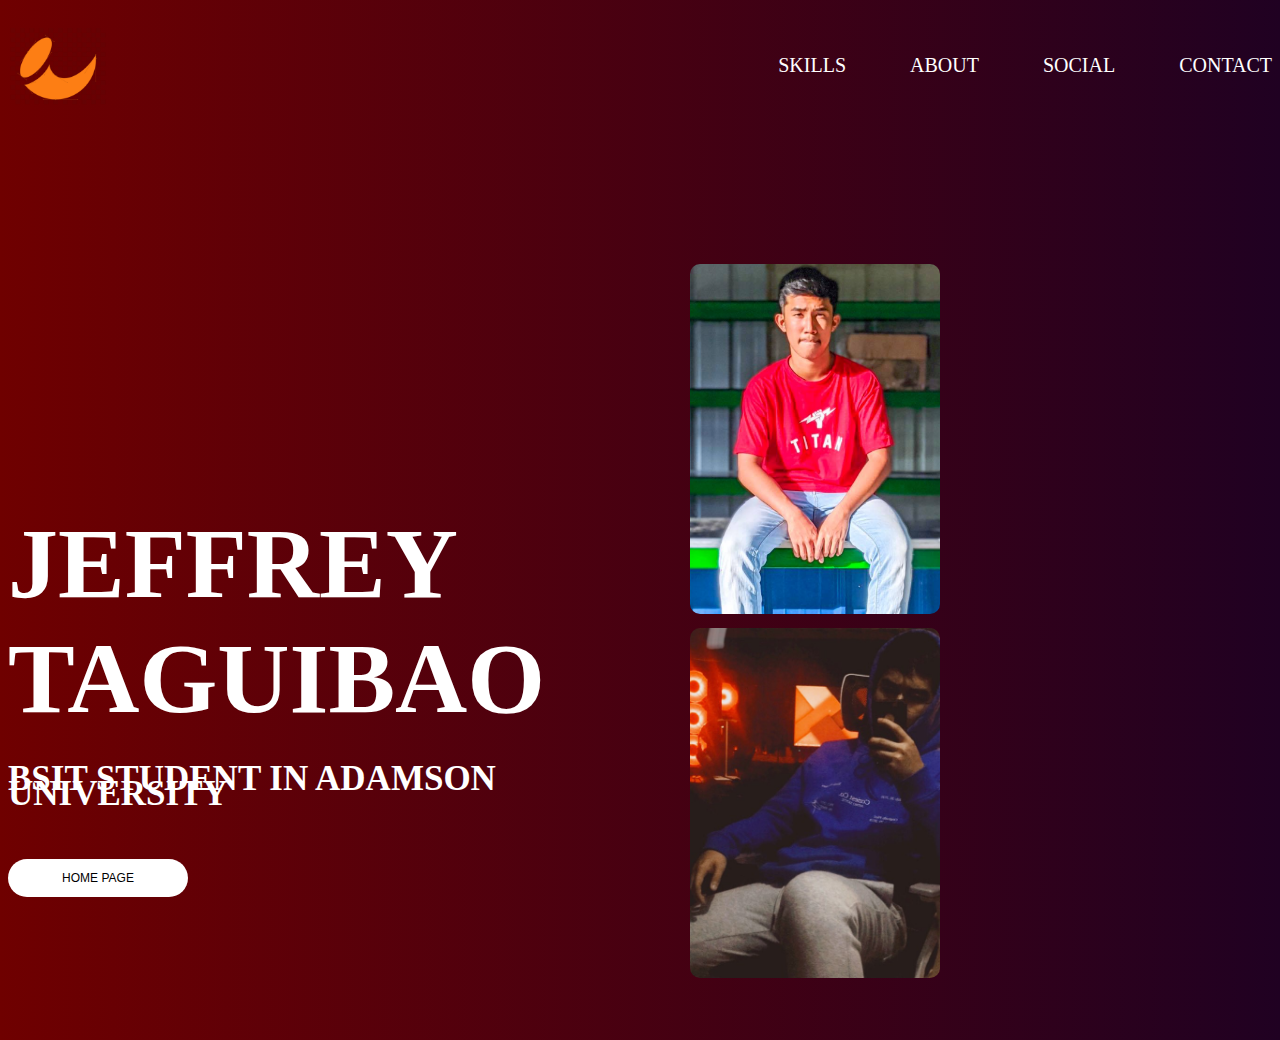
<file: index.html>
<!DOCTYPE html>
<html>
<head>
	
	<meta name="viewport" content="width=device-width, initial-scale=1">
	<link rel="stylesheet" type="text/css" href="style.css">
	<title>HOME</title>
</head>
<body><br>

	<div class="container">
		<div class="navbar">
			<img src="images/download.png" class="logo">
			<nav>
				<ul>
					<li><a href="skills.html">SKILLS</a></li>
					<li><a href="about.html">ABOUT</a></li>
					<li><a href="social.html">SOCIAL</a></li>
					<li><a href="files contact.html">CONTACT</a></li>

				</ul>
			</nav>
			
		</div>
		<br>
		<br>
		<br>
		<br>
		<br>
		<br>
		<br>
		<br>
		<br>
		<br>
		<br>
		<div class="row">
			<div class="col">
				<h1>JEFFREY TAGUIBAO<br>
				<p>BSIT STUDENT IN ADAMSON UNIVERSITY</p></h1>
				<button type="button">HOME PAGE</button>
			</div>
			<div class="col">
				
				<div class="card card3">
					<h5></h5>
					<p> </p>
				</div>
				<div class="card card4">
					<h5></h5>
					<p></p>
				</div>
		</div>
	</div>
</body>
</html>
</file>
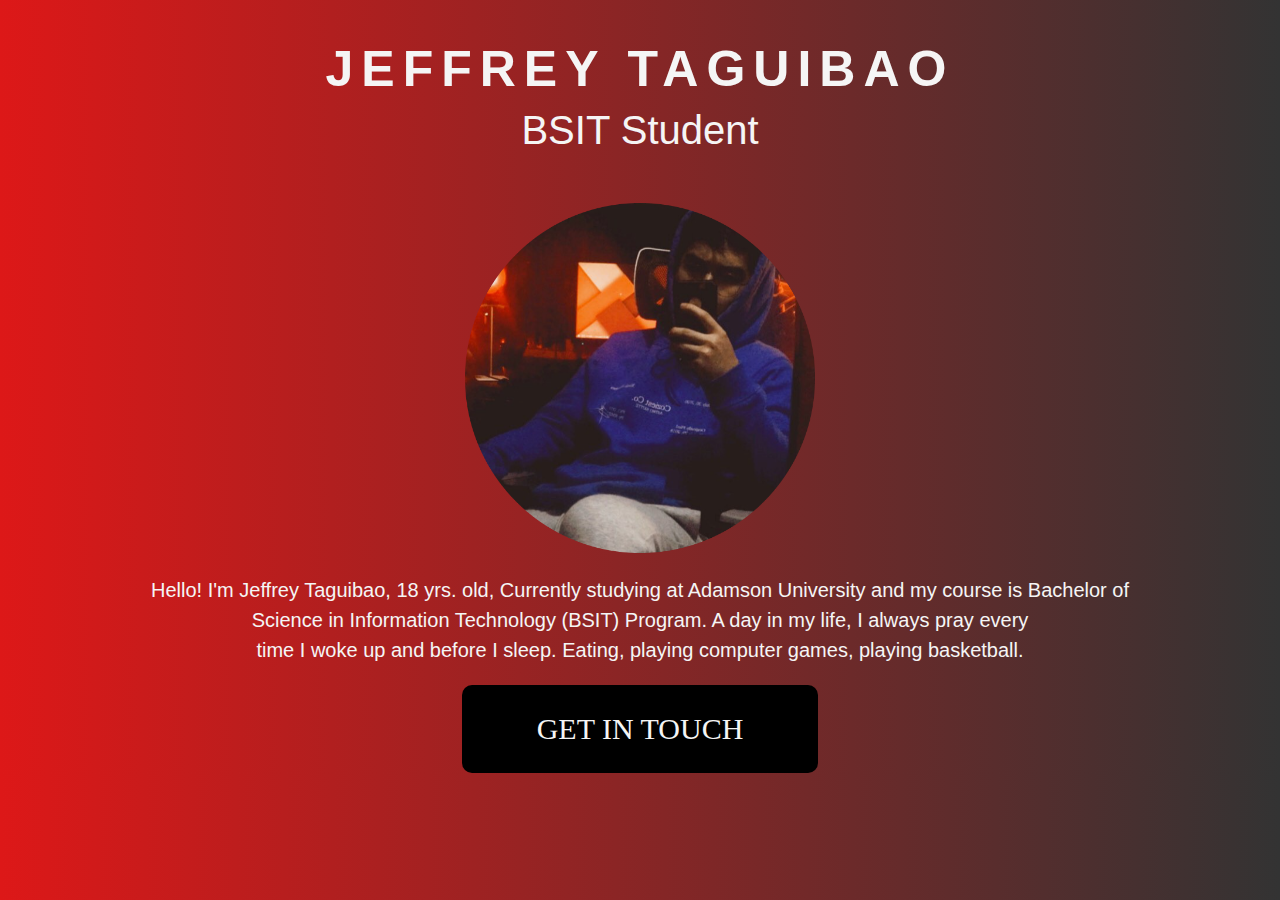
<file: about.html>
<!DOCTYPE html>
<html>
<head>
	<meta charset="utf-8">
	<meta name="viewport" content="width=device-width, initial-scale=1">
	<title> ABOUT ME PAGE </title>
	<link rel="stylesheet" type="text/css" href="style about.css">
</head>
<body>
	<div class="container">
		<h1>JEFFREY TAGUIBAO</h1>
		<h2>BSIT Student</h2>
		<div class="image">
			<img src="./images/jep bilog.png" alt="Photograph of me" width="350px" height="350px">
		</div>
		<p>Hello! I'm Jeffrey Taguibao, 18 yrs. old, Currently studying at Adamson University and my course is Bachelor of Science in Information Technology (BSIT) Program. A day in my life, I always pray every<br> time I woke up and before I sleep. Eating, playing computer games, playing basketball.</p>
		<a href="index.html" class="btn"> GET IN TOUCH</a>
	</div>
</body>
</html>
</file>
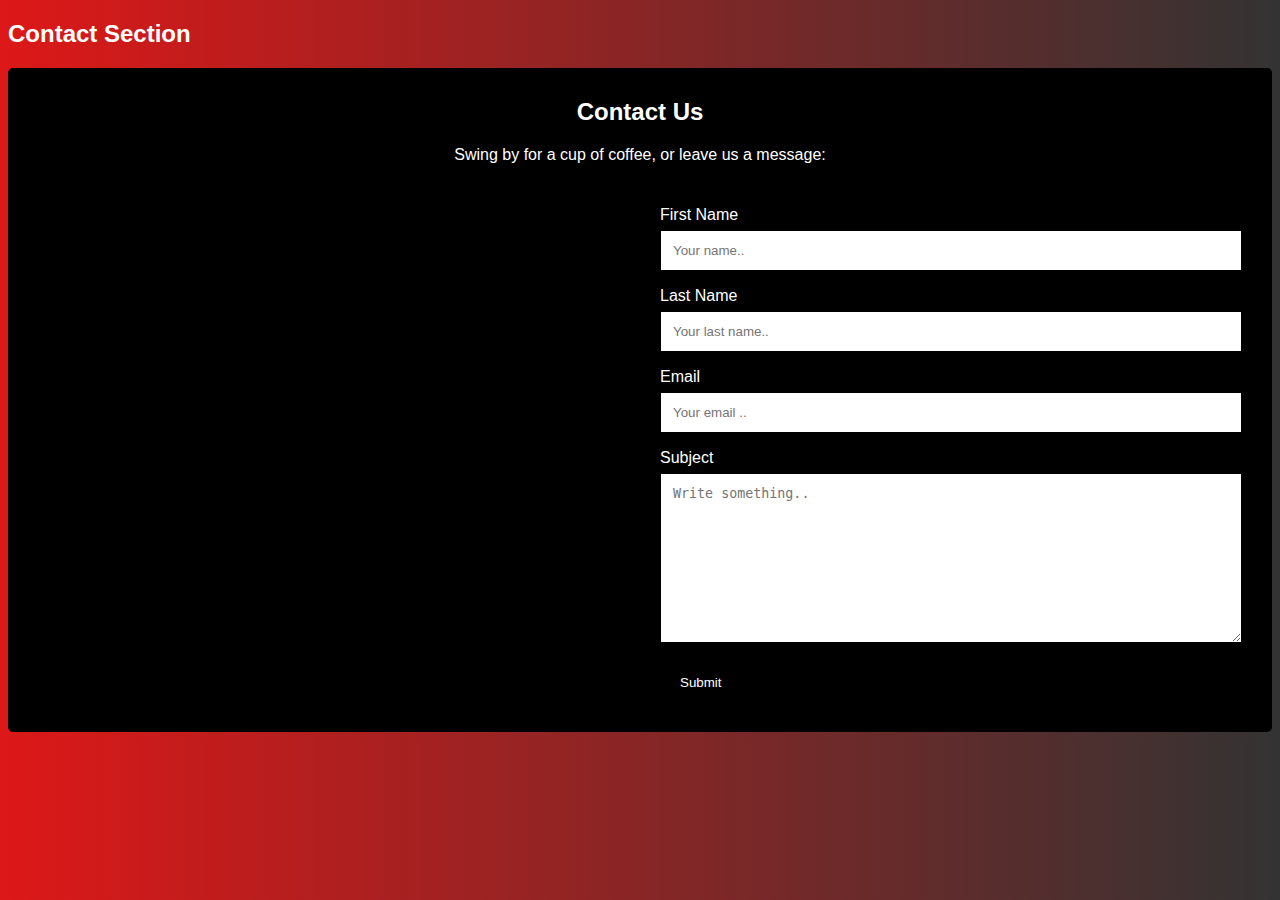
<file: files contact.html>
<!DOCTYPE html>
<html>
<head>
<meta name="viewport" content="width=device-width, initial-scale=1">
<style>
body {
  font-family: Arial, Helvetica, sans-serif;
  background-color: background: #333333;  /* fallback for old browsers */
background: -webkit-linear-gradient(to right, #dd1818, #333333);  /* Chrome 10-25, Safari 5.1-6 */
background: linear-gradient(to right, #dd1818, #333333); /* W3C, IE 10+/ Edge, Firefox 16+, Chrome 26+, Opera 12+, Safari 7+ */
;
}

* {
  box-sizing: border-box;
}

/* Style inputs */
input[type=text], select, textarea {
  width: 100%;
  padding: 12px;
  border: 1px solid black;
  margin-top: 6px;
  margin-bottom: 16px;
  resize: vertical;
}

input[type=submit] {
  background-color: black;
  color: white;
  padding: 12px 20px;
  border: none;
  cursor: pointer;
}

input[type=submit]:hover {
  background-color: black;
}

/* Style the container/contact section */
.container {
  border-radius: 5px;
  background-color: black;
  padding: 10px;
}

/* Create two columns that float next to eachother */
.column {
  float: left;
  width: 50%;
  margin-top: 6px;
  padding: 20px;
}

/* Clear floats after the columns */
.row:after {
  content: "";
  display: table;
  clear: both;
}

/* Responsive layout - when the screen is less than 600px wide, make the two columns stack on top of each other instead of next to each other */
@media screen and (max-width: 600px) {
  .column, input[type=submit] {
    width: 100%;
    margin-top: 0;
  }
}
h2, p, label {
  color: white;
  font-style: garamond;
}
</style>
</head>
<body>

<h2> Contact Section</h2>

<div class="container">
  <div style="text-align:center">
    <h2>Contact Us</h2>
    <p>Swing by for a cup of coffee, or leave us a message:</p>
  </div>
  <div class="row">
    <div class="column">
     
    </div>
    <div class="column">
      <form action="mailto:jeffrey.taguibao@adamson.edu.ph" method="post" encypte="text/plain">

        <label for="fname">First Name</label>
        <input type="text" id="fname" name="firstname" placeholder="Your name..">
        <label for="lname">Last Name</label>
        <input type="text" id="lname" name="lastname" placeholder="Your last name..">
        <label for="country">Email</label>
        <input type="text" id="lname" name="lastname" placeholder="Your email ..">
        <label for="subject">Subject</label>
        <textarea id="subject" name="subject" placeholder="Write something.." style="height:170px"></textarea>
        <input type="submit" value="Submit">
      </form>
    </div>
  </div>
</div>

</body>
</html>
</file>
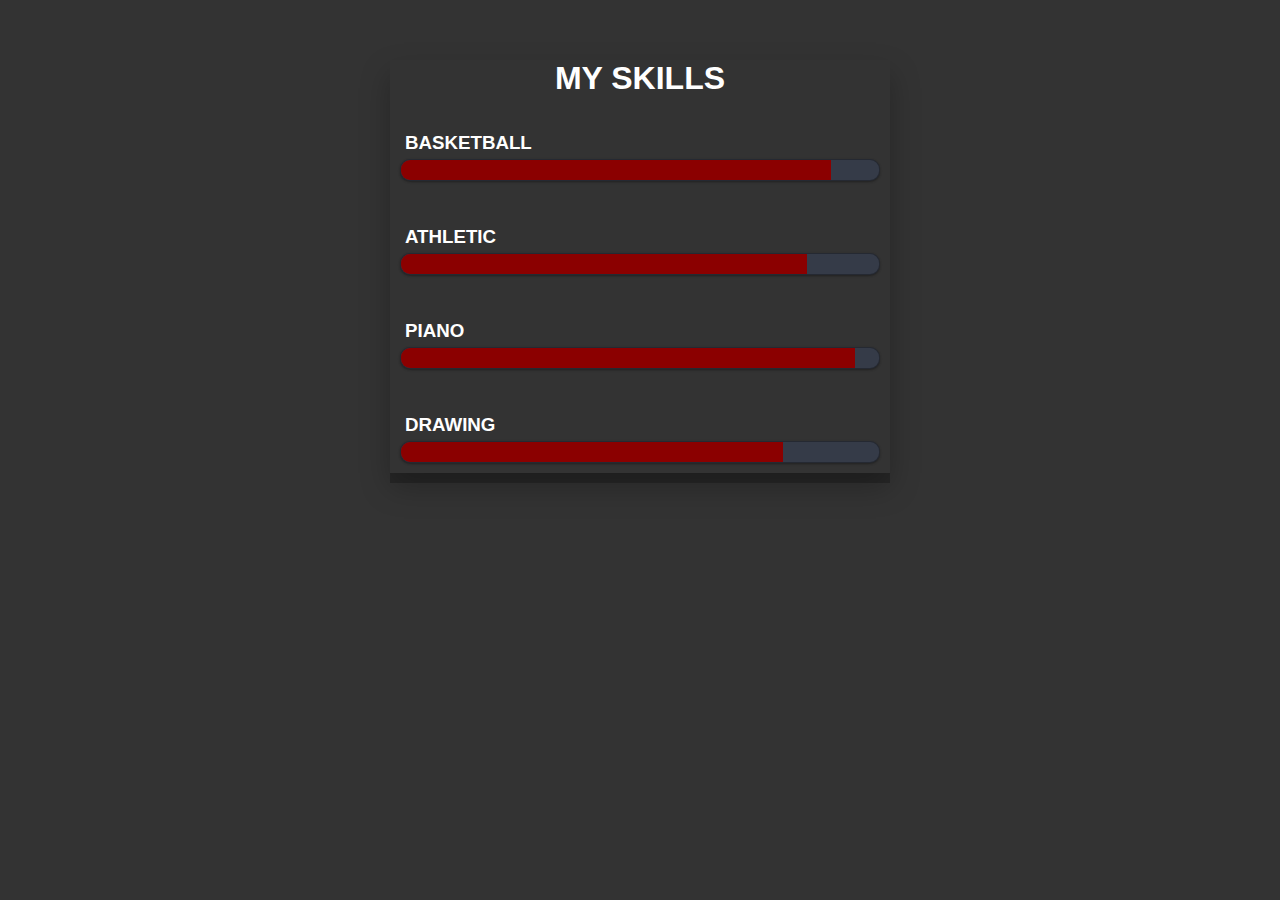
<file: skills.html>
<!DOCTYPE html>
<html>
<head>
	<meta charset="utf-8">
	<meta name="viewport" content="width=device-width, initial-scale=1">
	<title>SKILLS</title>
	<link rel="stylesheet" type="text/css" href="skills.css">
</head>
<body>
	<div class="skill">
		<h1>My skills</h1>	

		<li><h3>BASKETBALL</h3>
			<span class="bar"><span class="BASKETBALL"></span></span>
		</li>
		<li><h3>ATHLETIC</h3>
			<span class="bar"><span class="ATHLETIC"></span></span>
		</li>	 
		<li><h3>PIANO</h3>
			<span class="bar"><span class="PIANO"></span></span>
		</li>	 
		<li><h3>DRAWING</h3>
			<span class="bar"><span class="DRAWING"></span></span>
		</li>	 	 
	</div>
</body>
</html>
</file>
<file: style.css>
}
.container{
	width: 100%
	height: 200vh;
	background-image: linear-gradient(rgba(0, 0, 0, 0.7),rgba(0, 0, 0, 0.7)), url(images/background.png);
	background-position: center;
	background-size: cover;
	padding-left: 8%;
	padding-right: 8%;
	box-sizing: border-box;
	margin-bottom: 100px;

}
body{ background: #200122;  /* fallback for old browsers */
background: -webkit-linear-gradient(to right, #6f0000, #200122);  /* Chrome 10-25, Safari 5.1-6 */
background: linear-gradient(to right, #6f0000, #200122); /* W3C, IE 10+/ Edge, Firefox 16+, Chrome 26+, Opera 12+, Safari 7+ */


}
.navbar{
	height: 12%;
	display: flex;
	align-items: center;
}
.logo{
	width: 100px;
	cursor: pointer;
	background-color: transparent;
}
.menu-icon{
	width: 30px;
	cursor: pointer;
	margin-left: 40px;
}
nav{
	flex: 1;
	text-align: right;

}
nav ul li{
	list-style: none;
	display: inline-block;
	margin-left: 60px;
}
nav ul li a{
	text-decoration: none;
	color: #fff;
	font-size: 20px;
}
.row{
	display: flex;
	height: 50%;
	align-items: center;
}
.col{
	flex-basis: 70%;
	
}
h1{
	color: #fff;
	font-size: 100px;
}
p{
	color: #fff;
	font-size: 35px;
	line-height: 15px;
}
button{
	width: 180px;
	color: #000;
	font-size: 12px;
	padding: 12px 0;
	background: #fff;
	border: 0;
	border-radius: 20px;
	outline: none;
	margin-top: -80px;
}
.card{
	width: 250px;
	height: 350px;
	display: inline-block;
	border-radius: 10px;
	padding: 15px 25px;
	box-sizing: border-box;
	cursor: pointer;
	margin: 50px 50px;
	background-position: center;
	background-size: cover;
	margin-top: -40px;
	transition: transform 0.5s;

}
.card p{
	font-size: 10px;
}
.card card1{
	background-image: url(images/pic-1.png);
}
.card card2{
	background-image: url(images/2.png);
}
.card3{
	background-image: url(images/jeff.png);
}
.card4{

	background-image: url(images/jep.jpg);
}
.card:hover{
	transform: translateY(-10px);
}
/*skill and hobbies*/
</file>
<file: style about.css>
*{
	margin: 0;
	padding: 0;
	box-sizing: border-box;
}
html {
	font-size: 10px;

}
body{
	background-color: background: #333333;  /* fallback for old browsers */
background: -webkit-linear-gradient(to right, #dd1818, #333333);  /* Chrome 10-25, Safari 5.1-6 */
background: linear-gradient(to right, #dd1818, #333333); /* W3C, IE 10+/ Edge, Firefox 16+, Chrome 26+, Opera 12+, Safari 7+ */
;
}
.container{
	max-width: 1100px;
	margin: 0 auto;
	padding: 0 3rem;
	margin-top: 4rem;
	text-align: center;
}
h1 {
	color: whitesmoke;
	font-size: 5rem;
	font-weight: 700;
	letter-spacing: 8px;
	margin-bottom: 1rem;
	font-family: sans-serif;
}
h2 {
	color: whitesmoke;
	font-size: 4rem;
	font-weight: 400;
	font-family: sans-serif;
}
.image {
	margin-top: 5rem;
	margin-bottom: 2rem;
}
p {
	font-size: 2rem;
	color: whitesmoke;
	line-height: 3rem;
	margin-bottom: 2rem;
	font-family: sans-serif;

}
.btn {
	display: inline-block;
	padding: 2.7rem 7.5rem;
	background: black;
	text-decoration: none;
	color: whitesmoke;
	border-radius: 10px;
	transition: background 0.5s;
	font-size: 30px;
}
.btn:hover{
	background: black;

}
</file>
<file: skills.css>
*{
	font-family: Gill Sans,sans-serif;
	list-style: none;
	padding: 0;
	margin: 0;

}
body{
	background: #333;
	text-transform: uppercase;
}
h1{
	text-align: center;

}
h3{
	margin: 5px;

}
.skill{
	width: 500px;
	margin: 60px auto;
	color: #fff;
	padding: 2-px;
	box-shadow: 0 14px 28px rgba(0, 0, 0, 0.25), 0 10px rgba(0, 0, 0, 0.22);
}
.skill li{
	margin: 20px 0;
	padding: 10px;

}
.bar{
	background: #353b48;
	display: block;
	height: 20px;
	border: 1px solid rgba(0, 0, 0, 0.3);
	border-radius: 10px;
	overflow: hidden;
	box-shadow: 0 1px 3px rgba(0, 0, 0, 0.12), 0 1px 2px rgba(0, 0, 0, 0.24);
	transition: all 0.3s cubic-bezier(.25,.8,.25,1);
}
.bar:hover{
	box-shadow: 0 14px 28px rgba(0, 0, 0, 0.25), 0 10px 10px rgba(0, 0, 0, 0.24);

}
.bar span{
	height: 20px;
	float: left;
	background-color: darkred;
}
.BASKETBALL{
	width: 90%;
	animation: BASKETBALL 3s;
}
.ATHLETIC{
	width: 85%;
	animation:  ATHLETIC 3s;
}
.PIANO{
	width: 95%;
	animation: PIANO 3s;
}
.DRAWING{
	width: 80%;
	animation:  DRAWING 3s;
}
@keyframes BASKETBALL{
	0%{
		width: 0%;
	}
	100%{
		width: 90%;
	}
}
@keyframes ATHLETIC{
	0%{
		width: 0%;
	}
	100%{
		width: 90%;
	}
}
@keyframes	PIANO{
	0%{
		width: 0%;
	}
	100%{
		width: 90%;
	}
}
@keyframes DRAWING{
	0%{
		width: 0%;
	}
	100%{
		width: 90%;
	}
}
</file>
